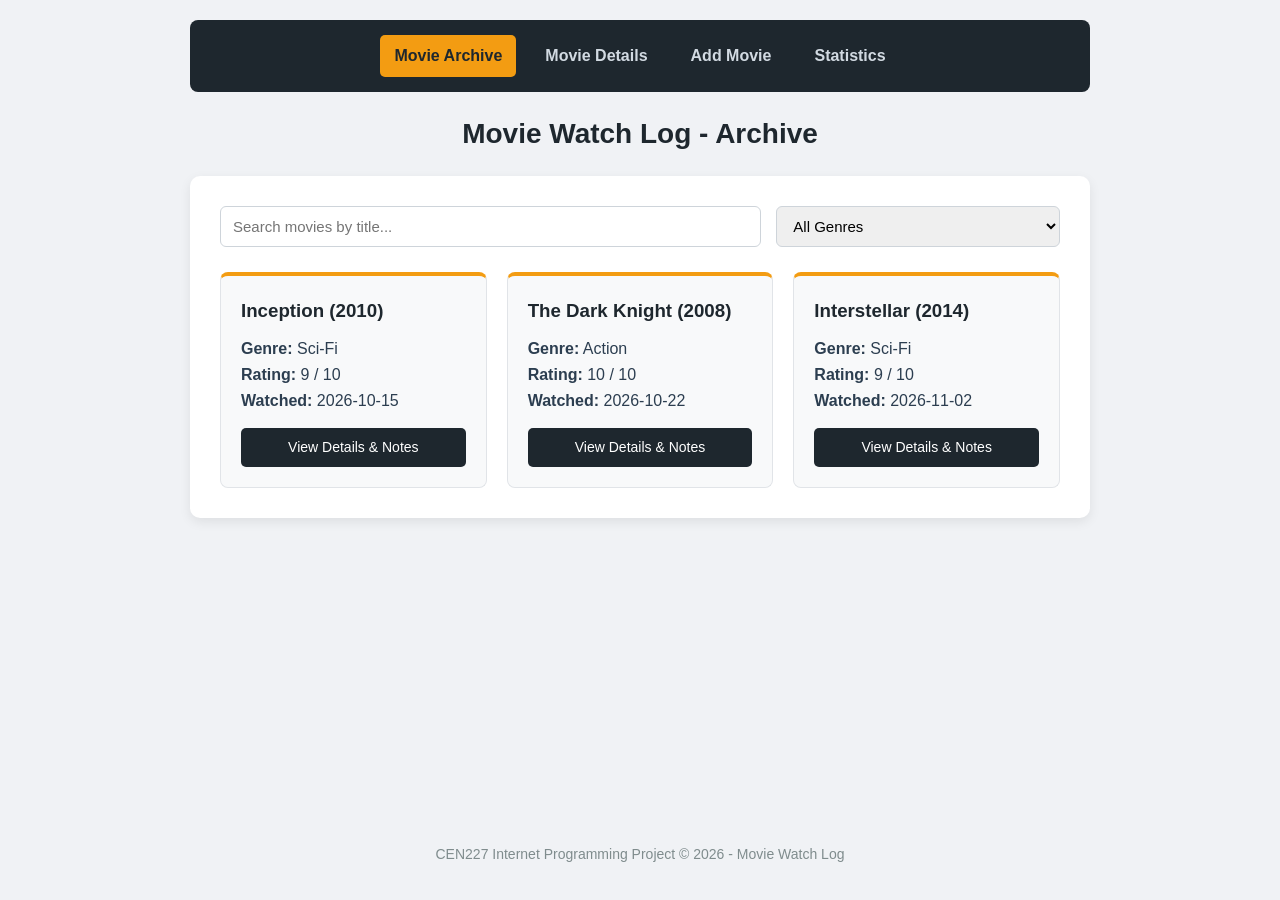
<file: index.html>
<!DOCTYPE html>
<html lang="en">
<head>
    <!-- Character encoding for text support -->
    <meta charset="UTF-8">
    <!-- Viewport settings for responsive design across devices -->
    <meta name="viewport" content="width=device-width, initial-scale=1.0">
    <title>Movie Archive | Watch Log</title>
    <!-- Link to external CSS file -->
    <link rel="stylesheet" href="style.css">
</head>
<body>

    <!-- Page Header containing navigation and main title -->
    <header>
        <nav>
            <!-- 'active' class highlights the current page in CSS -->
            <a href="index.html" class="active">Movie Archive</a>
            <a href="detail.html">Movie Details</a>
            <a href="form.html">Add Movie</a>
            <a href="table.html">Statistics</a>
        </nav>
        <h1>Movie Watch Log - Archive</h1>
    </header>

    <main>
        <!-- Filter & Search Controls (Ready for JavaScript DOM manipulation) -->
        <section class="controls-bar">
            <input type="text" id="searchInput" placeholder="Search movies by title...">
            
            <select id="genreFilter">
                <option value="all">All Genres</option>
                <option value="Action">Action</option>
                <option value="Drama">Drama</option>
                <option value="Comedy">Comedy</option>
                <option value="Sci-Fi">Sci-Fi</option>
                <option value="Horror">Horror</option>
            </select>
        </section>

        <!-- Empty container where JavaScript will dynamically inject movie cards -->
        <section id="movie-list" class="movie-grid">
            <!-- Dynamic movie cards will be rendered here by script.js -->
        </section>
    </main>

    <!-- Page Footer -->
    <footer>
        <p>CEN227 Internet Programming Project &copy; 2026 - Movie Watch Log</p>
    </footer>

    <!-- External JavaScript file -->
    <script src="script.js"></script>
</body>
</html>
</file>
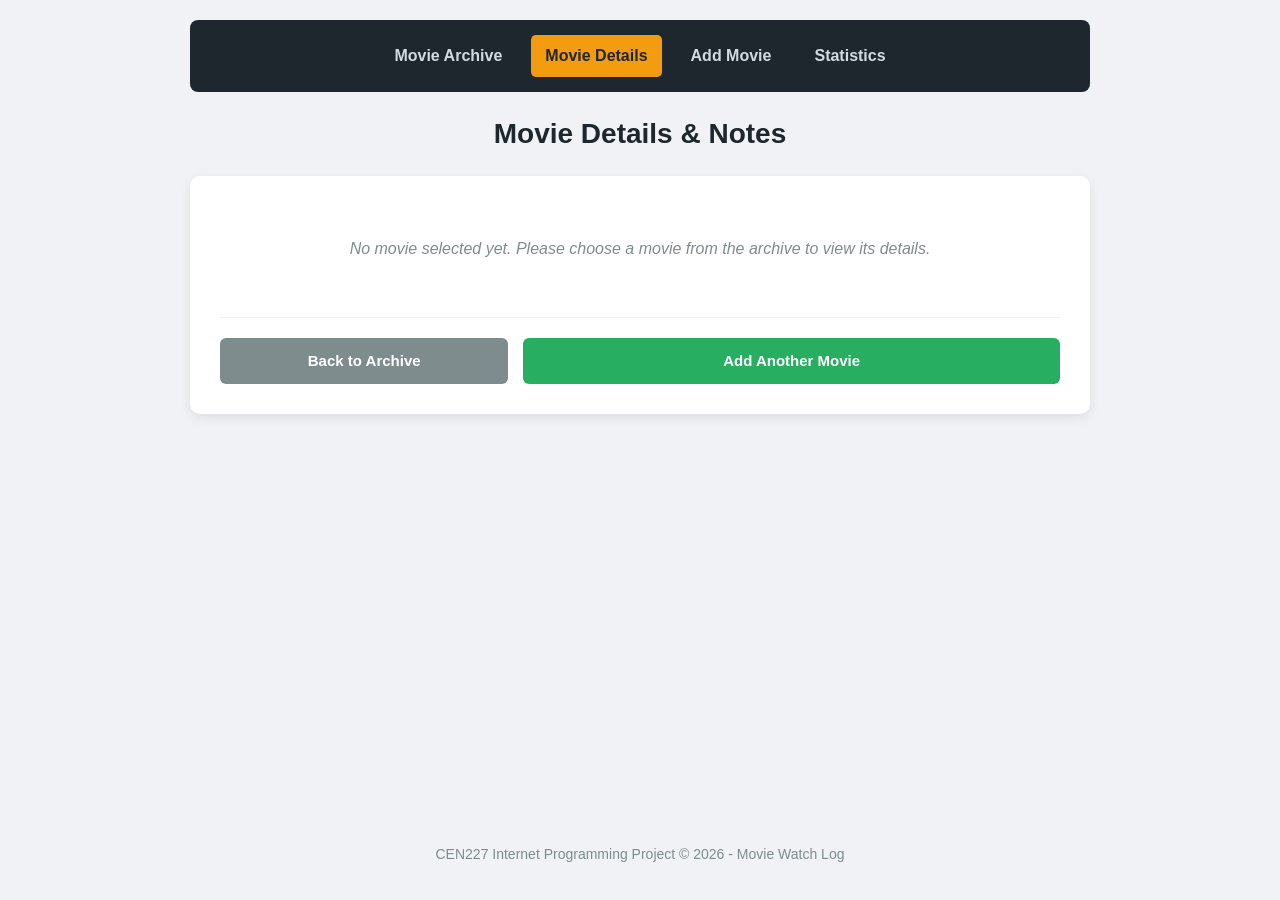
<file: detail.html>
<!DOCTYPE html>
<html lang="en">
<head>
    <!-- Character encoding for text support -->
    <meta charset="UTF-8">
    <!-- Viewport settings for responsive design across devices -->
    <meta name="viewport" content="width=device-width, initial-scale=1.0">
    <title>Movie Details | Watch Log</title>
    <!-- Link to external CSS file -->
    <link rel="stylesheet" href="style.css">
</head>
<body>
    
    <!-- Page Header with active navigation link -->
    <header>
        <nav>
            <a href="index.html">Movie Archive</a>
            <a href="detail.html" class="active">Movie Details</a>
            <a href="form.html">Add Movie</a>
            <a href="table.html">Statistics</a>
        </nav>
        <h1>Movie Details &amp; Notes</h1>
    </header>

    <main>
        <!-- Container where JavaScript will inject the selected movie's data -->
        <section id="movie-detail-box" class="detail-card">
            
            <!-- Default message shown by JS if no movie ID is passed -->
            <div id="empty-state" class="empty-message">
                <p>No movie selected yet. Please choose a movie from the archive to view its details.</p>
            </div>

            <!-- Movie details wrapper (hidden by default via CSS class until JS loads data) -->
            <div id="detail-content" class="hidden">
                <h2 id="detailTitle"></h2>

                <!-- Metadata badges for quick info overview -->
                <div class="detail-meta">
                    <p><strong>Genre:</strong> <span id="detailGenre"></span></p>
                    <p><strong>Release Year:</strong> <span id="detailYear"></span></p>
                    <p><strong>Rating:</strong> <span id="detailRating"></span> / 10</p>
                    <p><strong>Watched On:</strong> <span id="detailDate"></span></p>
                </div>

                <!-- Personal notes & review section -->
                <div class="notes-section">
                    <h3>Personal Notes &amp; Review</h3>
                    <p id="detailNotes"></p>
                </div>

                <!-- JS-ready action button to delete the current movie -->
                <div class="detail-controls">
                    <button type="button" id="deleteMovieBtn" class="btn-danger">Delete Movie</button>
                </div>
            </div>

        </section>

        <!-- Navigation links following the required project user flow -->
        <div class="action-buttons">
            <a href="index.html" class="btn-secondary">Back to Archive</a>
            <a href="form.html" class="btn-primary">Add Another Movie</a>
        </div>
    </main>

    <!-- Page Footer -->
    <footer>
        <p>CEN227 Internet Programming Project &copy; 2026 - Movie Watch Log</p>
    </footer>

    <!-- External JavaScript file -->
    <script src="script.js"></script>

    <!-- EXAMPLE -->
</body>
</html>
</file>
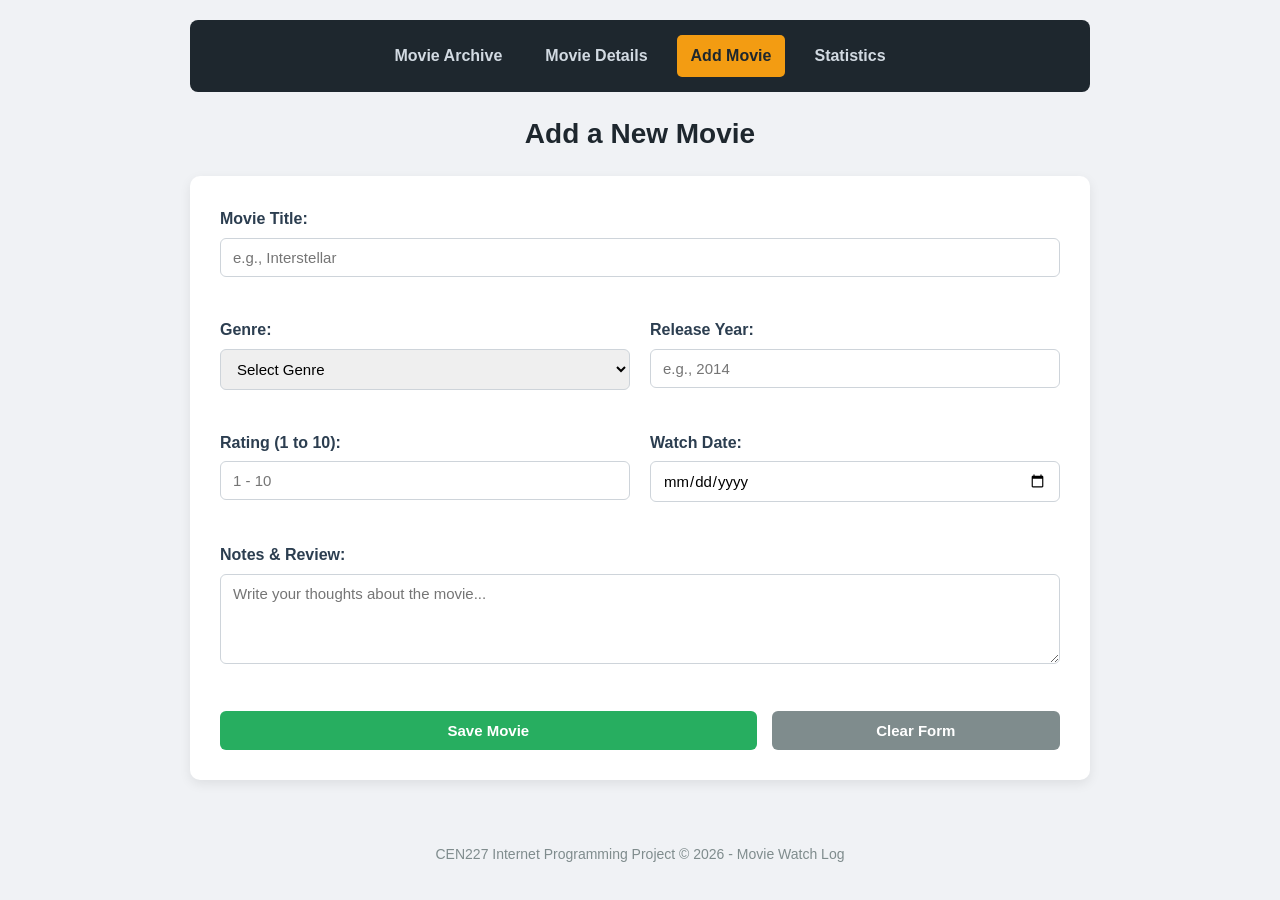
<file: form.html>
<!DOCTYPE html>
<html lang="en">
<head>
    <meta charset="UTF-8">
    <meta name="viewport" content="width=device-width, initial-scale=1.0">
    <title>Add Movie | Watch Log</title>
    <link rel="stylesheet" href="style.css">
</head>
<body>

    <header>
        <nav>
            <a href="index.html">Movie Archive</a>
            <a href="detail.html">Movie Details</a>
            <a href="form.html" class="active">Add Movie</a>
            <a href="table.html">Statistics</a>
        </nav>
        <h1>Add a New Movie</h1>
    </header>
    
    <main>
        <!-- Form element ready for JavaScript submit event & validation -->
        <form id="movieForm" novalidate>
            
            <!-- Movie Title Field -->
            <div class="form-group">
                <label for="movieTitle">Movie Title:</label>
                <input type="text" id="movieTitle" name="movieTitle" placeholder="e.g., Interstellar" required>
                <!-- Empty small tag where JS will display validation error messages -->
                <small class="error-msg" id="titleError"></small>
            </div>

            <!-- Genre & Release Year Row -->
            <div class="form-row">
                <div class="form-group">
                    <label for="movieGenre">Genre:</label>
                    <select id="movieGenre" name="movieGenre" required>
                        <option value="">Select Genre</option>
                        <option value="Action">Action</option>
                        <option value="Drama">Drama</option>
                        <option value="Comedy">Comedy</option>
                        <option value="Sci-Fi">Sci-Fi</option>
                        <option value="Horror">Horror</option>
                    </select>
                    <small class="error-msg" id="genreError"></small>
                </div>

                <div class="form-group">
                    <label for="releaseYear">Release Year:</label>
                    <input type="number" id="releaseYear" name="releaseYear" min="1900" max="2026" placeholder="e.g., 2014" required>
                    <small class="error-msg" id="yearError"></small>
                </div>
            </div>

            <!-- Rating & Watch Date Row -->
            <div class="form-row">
                <div class="form-group">
                    <label for="movieRating">Rating (1 to 10):</label>
                    <input type="number" id="movieRating" name="movieRating" min="1" max="10" placeholder="1 - 10" required>
                    <small class="error-msg" id="ratingError"></small>
                </div>

                <div class="form-group">
                    <label for="watchDate">Watch Date:</label>
                    <input type="date" id="watchDate" name="watchDate" required>
                    <small class="error-msg" id="dateError"></small>
                </div>
            </div>

            <!-- Personal Notes Field -->
            <div class="form-group">
                <label for="movieNotes">Notes & Review:</label>
                <textarea id="movieNotes" name="movieNotes" rows="4" placeholder="Write your thoughts about the movie..." required></textarea>
                <small class="error-msg" id="notesError"></small>
            </div>

            <!-- Submit & Reset Buttons -->
            <div class="form-actions">
                <button type="submit" class="btn-primary">Save Movie</button>
                <button type="reset" class="btn-secondary">Clear Form</button>
            </div>

        </form>
    </main>

    <footer>
        <p>CEN227 Internet Programming Project &copy; 2026 - Movie Watch Log</p>
    </footer>

    <script src="script.js"></script>
</body>
</html>
</file>
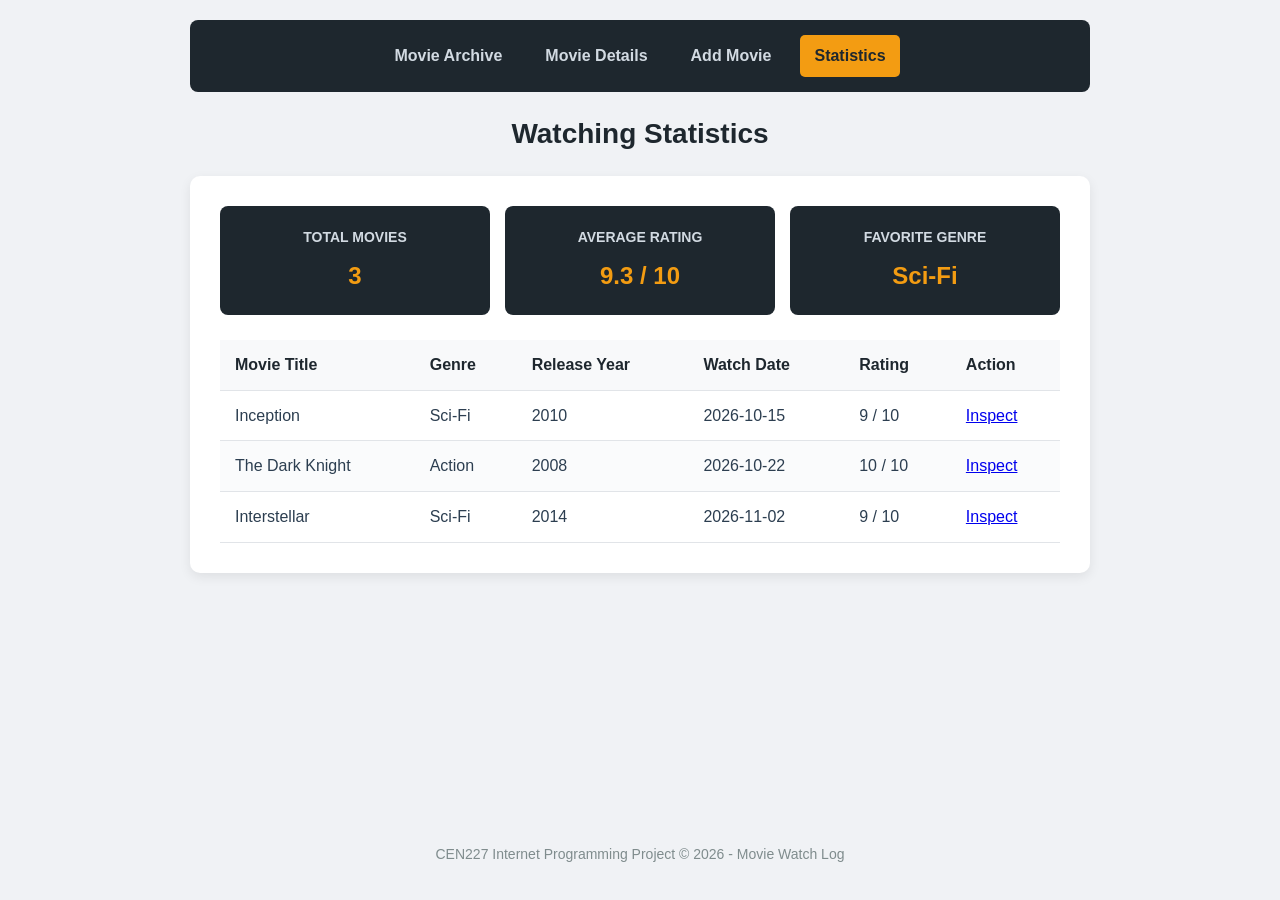
<file: table.html>
<!DOCTYPE html>
<html lang="en">
<head>
    <!-- Character encoding for text support -->
    <meta charset="UTF-8">
    <!-- Viewport settings for responsive design across devices -->
    <meta name="viewport" content="width=device-width, initial-scale=1.0">
    <title>Watching Statistics | Watch Log</title>
    <!-- Link to external CSS file -->
    <link rel="stylesheet" href="style.css">
</head>
<body>

    <!-- Page Header with active navigation link -->
    <header>
        <nav>
            <a href="index.html">Movie Archive</a>
            <a href="detail.html">Movie Details</a>
            <a href="form.html">Add Movie</a>
            <a href="table.html" class="active">Statistics</a>
        </nav>
        <h1>Watching Statistics</h1>
    </header>

    <main>
        <!-- Summary cards grid ready for dynamic JS calculations -->
        <section class="stats-grid" id="stats-summary">
            <div class="stat-box">
                <h3>Total Movies</h3>
                <p id="totalMovies">0</p>
            </div>

            <div class="stat-box">
                <h3>Average Rating</h3>
                <p><span id="averageRating">0.0</span> / 10</p>
            </div>

            <div class="stat-box">
                <h3>Favorite Genre</h3>
                <p id="topGenre">-</p>
            </div>
        </section>

        <!-- Responsive wrapper to prevent horizontal overflow on small screens -->
        <div class="table-responsive">
            <table id="statsTable">
                <!-- Table Header defining all movie attributes -->
                <thead>
                    <tr>
                        <th>Movie Title</th>
                        <th>Genre</th>
                        <th>Release Year</th>
                        <th>Watch Date</th>
                        <th>Rating</th>
                        <th>Action</th>
                    </tr>
                </thead>
                
                <!-- Empty Table Body where JS will dynamically insert rows -->
                <tbody id="tableBody">
                    <!-- Dynamic rows (<tr> and <td>) will be generated by script.js -->
                </tbody>
            </table>
        </div>

        <!-- Empty state message shown by JS when no movies exist -->
        <p id="emptyTableMsg" class="empty-message hidden">No watching data recorded yet.</p>
    </main>

    <!-- Page Footer -->
    <footer>
        <p>CEN227 Internet Programming Project &copy; 2026 - Movie Watch Log</p>
    </footer>

    <!-- External JavaScript file -->
    <script src="script.js"></script>
</body>
</html>
</file>
<file: style.css>
/* Global Reset & Layout Structure */
* {
    box-sizing: border-box;
    margin: 0;
    padding: 0;
}

body {
    font-family: 'Segoe UI', Tahoma, Geneva, Verdana, sans-serif;
    background-color: #f0f2f5;
    color: #2c3e50;
    line-height: 1.6;
    display: flex;
    flex-direction: column;
    min-height: 100vh; /* Keeps the footer anchored at the bottom of the viewport */
    padding: 20px;
}

/* Utility class used by JavaScript to hide or show elements dynamically */
.hidden {
    display: none !important;
}

.empty-message {
    text-align: center;
    color: #7f8c8d;
    font-style: italic;
    padding: 30px 15px;
}

/* Header & Navigation Bar */
header {
    max-width: 900px;
    width: 100%;
    margin: 0 auto 20px auto;
}

nav {
    background-color: #1e272e;
    padding: 15px 20px;
    border-radius: 8px;
    display: flex;
    justify-content: center;
    gap: 15px;
    flex-wrap: wrap;
    margin-bottom: 20px;
}

nav a {
    color: #d2dae2;
    text-decoration: none;
    font-size: 16px;
    font-weight: 600;
    padding: 8px 14px;
    border-radius: 5px;
    transition: background-color 0.3s, color 0.3s;
}

nav a:hover {
    background-color: #485460;
    color: #ffffff;
}

/* Highlights the navigation link of the currently active page */
nav a.active {
    background-color: #f39c12;
    color: #1e272e;
}

h1 {
    text-align: center;
    color: #1e272e;
    font-size: 28px;
}

/* Main Container & Footer */
main {
    background: #ffffff;
    padding: 30px;
    border-radius: 10px;
    box-shadow: 0 4px 12px rgba(0, 0, 0, 0.08);
    max-width: 900px;
    width: 100%;
    margin: 0 auto auto auto; /* Centers main container and pushes footer down */
}

footer {
    text-align: center;
    margin-top: 30px;
    padding: 15px;
    color: #7f8c8d;
    font-size: 14px;
}

/* Archive Page: Search, Filter & Movie Grid */
.controls-bar {
    display: flex;
    gap: 15px;
    margin-bottom: 25px;
}

.controls-bar input {
    flex: 2; /* Search bar takes twice the width of the filter dropdown */
}

.controls-bar select {
    flex: 1;
}

/* Responsive grid layout for dynamic movie cards injected by JS */
.movie-grid {
    display: grid;
    grid-template-columns: repeat(auto-fill, minmax(260px, 1fr));
    gap: 20px;
}

.movie-card {
    background-color: #f8f9fa;
    border: 1px solid #e1e4e8;
    border-top: 4px solid #f39c12;
    border-radius: 8px;
    padding: 20px;
    display: flex;
    flex-direction: column;
    justify-content: space-between;
}

.movie-card h3 {
    margin-bottom: 10px;
    color: #1e272e;
}

.view-btn {
    display: inline-block;
    text-align: center;
    margin-top: 15px;
    padding: 8px 12px;
    background-color: #1e272e;
    color: #ffffff;
    text-decoration: none;
    border-radius: 5px;
    font-size: 14px;
}

.view-btn:hover {
    background-color: #f39c12;
    color: #1e272e;
}

/* Form Page & Validation Styles */
.form-group {
    margin-bottom: 18px;
    flex: 1;
}

/* Places two form fields side-by-side on wider screens */
.form-row {
    display: flex;
    gap: 20px;
}

label {
    display: block;
    font-weight: 600;
    margin-bottom: 6px;
    color: #2c3e50;
}

input[type="text"],
input[type="number"],
input[type="date"],
select,
textarea {
    width: 100%;
    padding: 10px 12px;
    border: 1px solid #ced4da;
    border-radius: 6px;
    font-family: inherit;
    font-size: 15px;
}

input:focus,
select:focus,
textarea:focus {
    outline: none;
    border-color: #f39c12;
}

/* Styling for JavaScript validation error messages */
.error-msg {
    display: block;
    color: #e74c3c;
    font-size: 13px;
    margin-top: 4px;
    min-height: 18px; /* Reserves vertical space to prevent layout shifts */
}

.form-actions {
    display: flex;
    gap: 15px;
    margin-top: 10px;
}

/* Reusable Buttons */
.btn-primary,
.btn-secondary,
.btn-danger {
    padding: 11px 20px;
    border: none;
    border-radius: 6px;
    font-size: 15px;
    font-weight: 600;
    cursor: pointer;
    text-decoration: none;
    text-align: center;
    display: inline-block;
}

.btn-primary {
    background-color: #27ae60;
    color: #ffffff;
    flex: 2;
}

.btn-primary:hover {
    background-color: #219150;
}

.btn-secondary {
    background-color: #7f8c8d;
    color: #ffffff;
    flex: 1;
}

.btn-secondary:hover {
    background-color: #636e72;
}

.btn-danger {
    background-color: #e74c3c;
    color: #ffffff;
}

.btn-danger:hover {
    background-color: #c0392b;
}

/* Detail Page Styling */
.detail-card h2 {
    color: #1e272e;
    margin-bottom: 15px;
    border-bottom: 2px solid #f0f2f5;
    padding-bottom: 10px;
}

.detail-meta {
    display: grid;
    grid-template-columns: repeat(auto-fit, minmax(180px, 1fr));
    gap: 12px;
    background-color: #f8f9fa;
    padding: 15px;
    border-radius: 6px;
    margin-bottom: 20px;
}

.notes-section {
    background-color: #fffdf5;
    border-left: 4px solid #f39c12;
    padding: 15px 20px;
    border-radius: 4px;
    margin-bottom: 20px;
}

.notes-section h3 {
    margin-bottom: 8px;
    font-size: 17px;
}

.detail-controls {
    text-align: right;
}

.action-buttons {
    display: flex;
    justify-content: center;
    gap: 15px;
    margin-top: 25px;
    padding-top: 20px;
    border-top: 1px solid #eee;
}

/* Table & Statistics Page Styling */
.stats-grid {
    display: grid;
    grid-template-columns: repeat(3, 1fr);
    gap: 15px;
    margin-bottom: 25px;
}

.stat-box {
    background-color: #1e272e;
    color: #ffffff;
    padding: 20px;
    border-radius: 8px;
    text-align: center;
}

.stat-box h3 {
    font-size: 14px;
    color: #d2dae2;
    margin-bottom: 8px;
    text-transform: uppercase;
}

.stat-box p {
    font-size: 24px;
    font-weight: bold;
    color: #f39c12;
}

.table-responsive {
    overflow-x: auto;
}

table {
    width: 100%;
    border-collapse: collapse;
}

th, td {
    padding: 12px 15px;
    border-bottom: 1px solid #e1e4e8;
    text-align: left;
}

th {
    background-color: #f8f9fa;
    color: #1e272e;
    font-weight: 700;
}

/* Alternating row background color for better readability */
tr:nth-child(even) {
    background-color: #fafbfc;
}

tr:hover {
    background-color: #f1f3f5;
}

/* Mobile Responsiveness */
@media (max-width: 600px) {
    .controls-bar,
    .form-row,
    .form-actions,
    .action-buttons {
        flex-direction: column;
    }

    .stats-grid {
        grid-template-columns: 1fr;
    }
}
</file>
